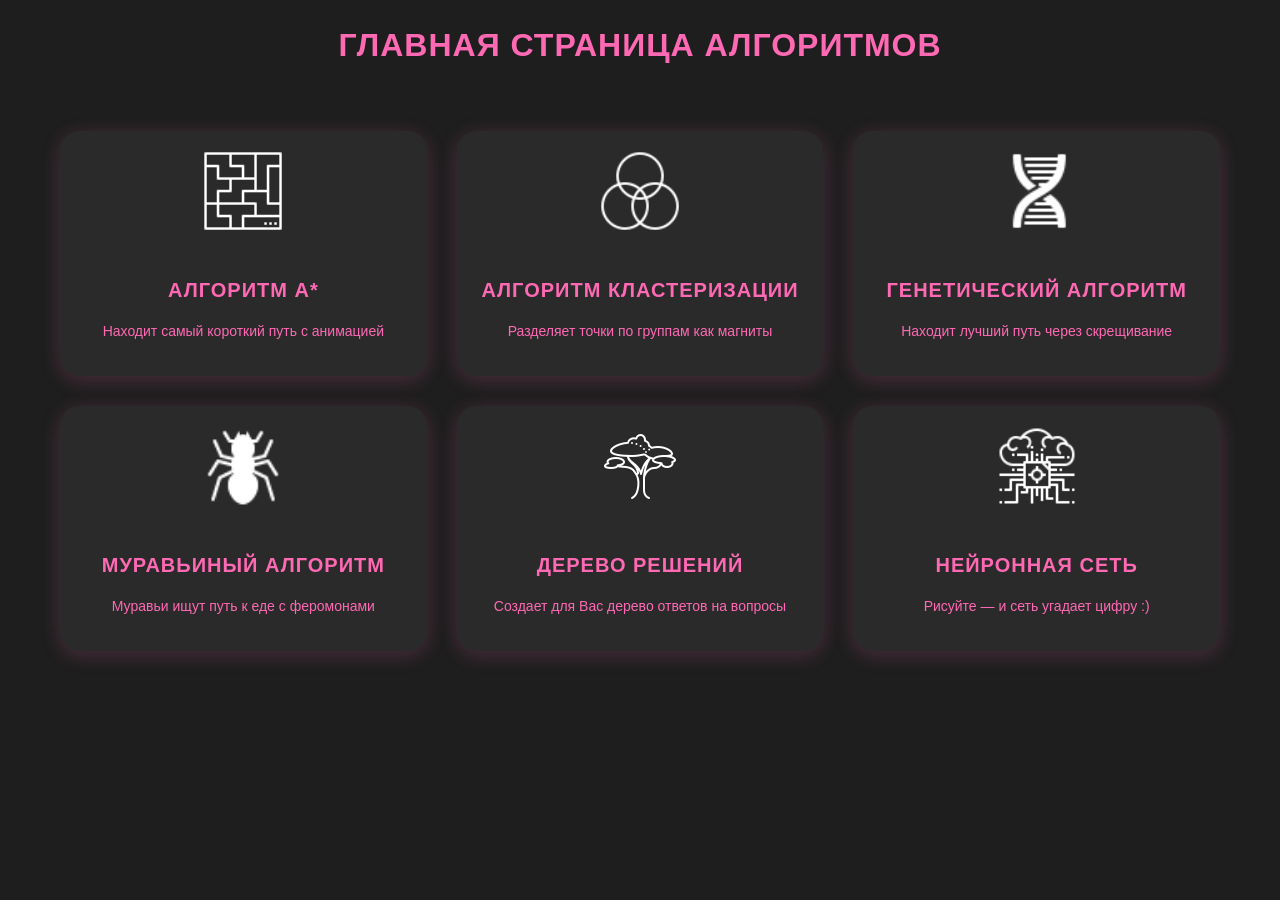
<file: index.html>
<!DOCTYPE html>
<html lang="ru">
<head>
    <meta charset="utf-8">
    <meta name="viewport" content="width=device-width, initial-scale=1.0">
    <title>Girls Page With Algorithms</title>
    <link rel="stylesheet" href="style.css">
</head>
<body>
<header>
    <h1>Главная страница алгоритмов</h1>
</header>

<main class="card-grid">
    <a class="card" href="A.html">
        <img src="icons/maze.png" alt="Алгоритм A*">
        <h2>Алгоритм A*</h2>
        <p>Находит самый короткий путь с анимацией</p>
    </a>

    <a class="card" href="algoritms/Klasterizacia.html">
        <img src="icons/rgb.png" alt="Кластеризация">
        <h2>Алгоритм кластеризации</h2>
        <p>Разделяет точки по группам как магниты</p>
    </a>

    <a class="card" href="Genoteka.html">
        <img src="icons/geno.png" alt="Генетический алгоритм">
        <h2>Генетический алгоритм</h2>
        <p>Находит лучший путь через скрещивание</p>
    </a>

    <a class="card" href="algoritms/Ants.html">
        <img src="icons/ant.png" alt="Муравьиный алгоритм">
        <h2>Муравьиный алгоритм</h2>
        <p>Муравьи ищут путь к еде с феромонами</p>
    </a>

    <a class="card" href="/decision-tree/">
        <img src="icons/tree.png" alt="Дерево решений">
        <h2>Дерево решений</h2>
        <p>Создает для Вас дерево ответов на вопросы</p>
    </a>

    <a class="card" href="ai.html">
        <img src="icons/ai.png" alt="Нейросеть">
        <h2>Нейронная сеть</h2>
        <p>Рисуйте — и сеть угадает цифру :)</p>
    </a>
</main>
</body>
</html>
</file>
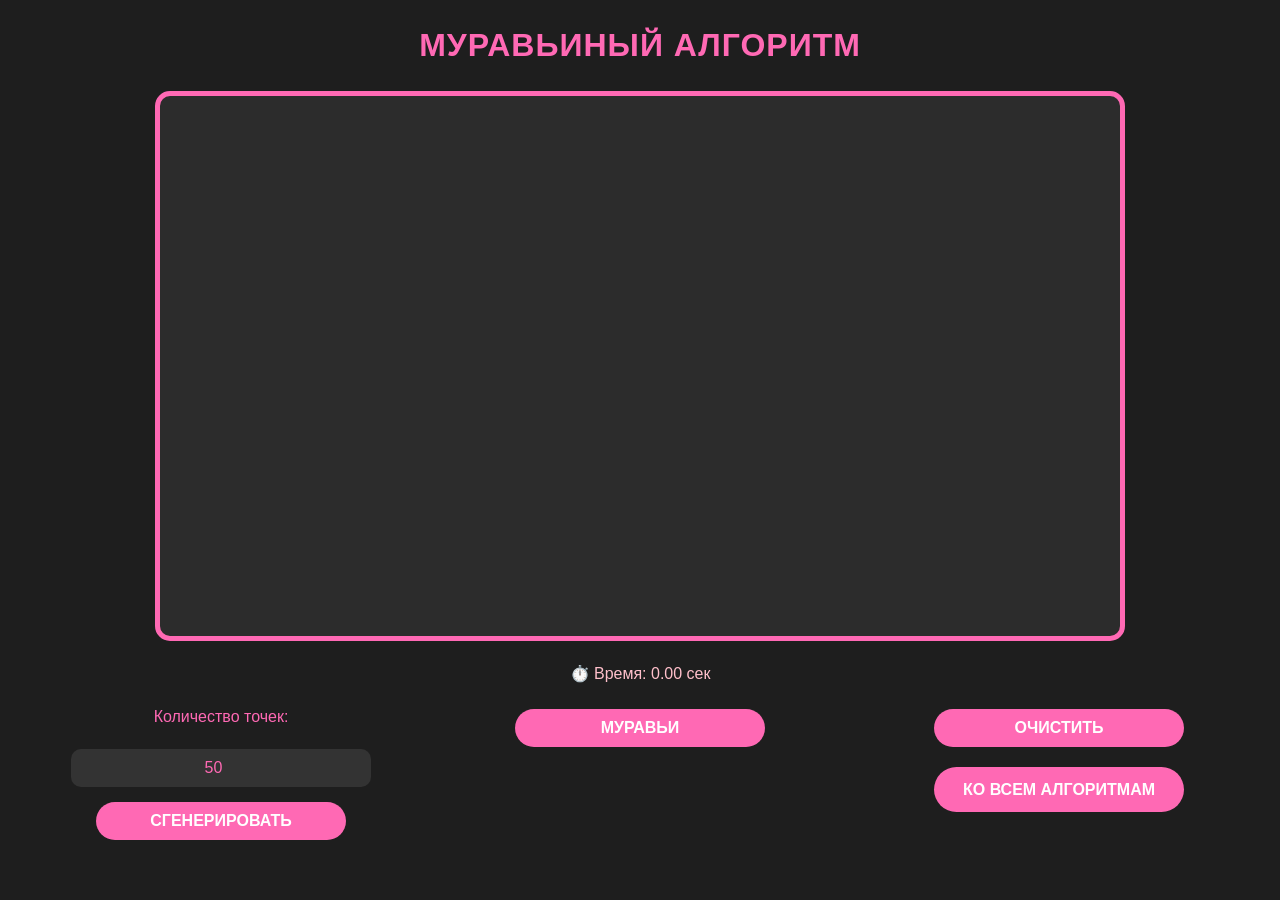
<file: algoritms/Ants.html>
<!DOCTYPE html>
<html lang="ru">
<head>
    <meta charset="UTF-8">
    <title>Муравьиный</title>
    <link rel="stylesheet" href="../style.css">
    <meta name="viewport" content="width=device-width, initial-scale=1.0">
</head>
<body>
<h1 class="text">Муравьиный алгоритм</h1>
<canvas id="canvas" class = "canvasClastering"></canvas>
<p id="timer">⏱️ Время: 0.00 сек</p>
<div class="controlsClM">
    <div class="left-panelClM">
        <label for="genCount">Количество точек:</label>
        <input type="number" id="genCount" min="1" max="1000" value="50">
        <button onclick="generateRandomPoints()">СГЕНЕРИРОВАТЬ</button>
    </div>
    <div class="center-panelClM">
        <button onclick="runAnts()">Муравьи</button>
    </div>
    <div class="right-panelClM">
        <button id="clear">ОЧИСТИТЬ</button>
        <a href="../index.html" class="back-button">Ко всем алгоритмам</a>
    </div>


</div>
<script src="ants.js"></script>
</body>
</html>
</file>
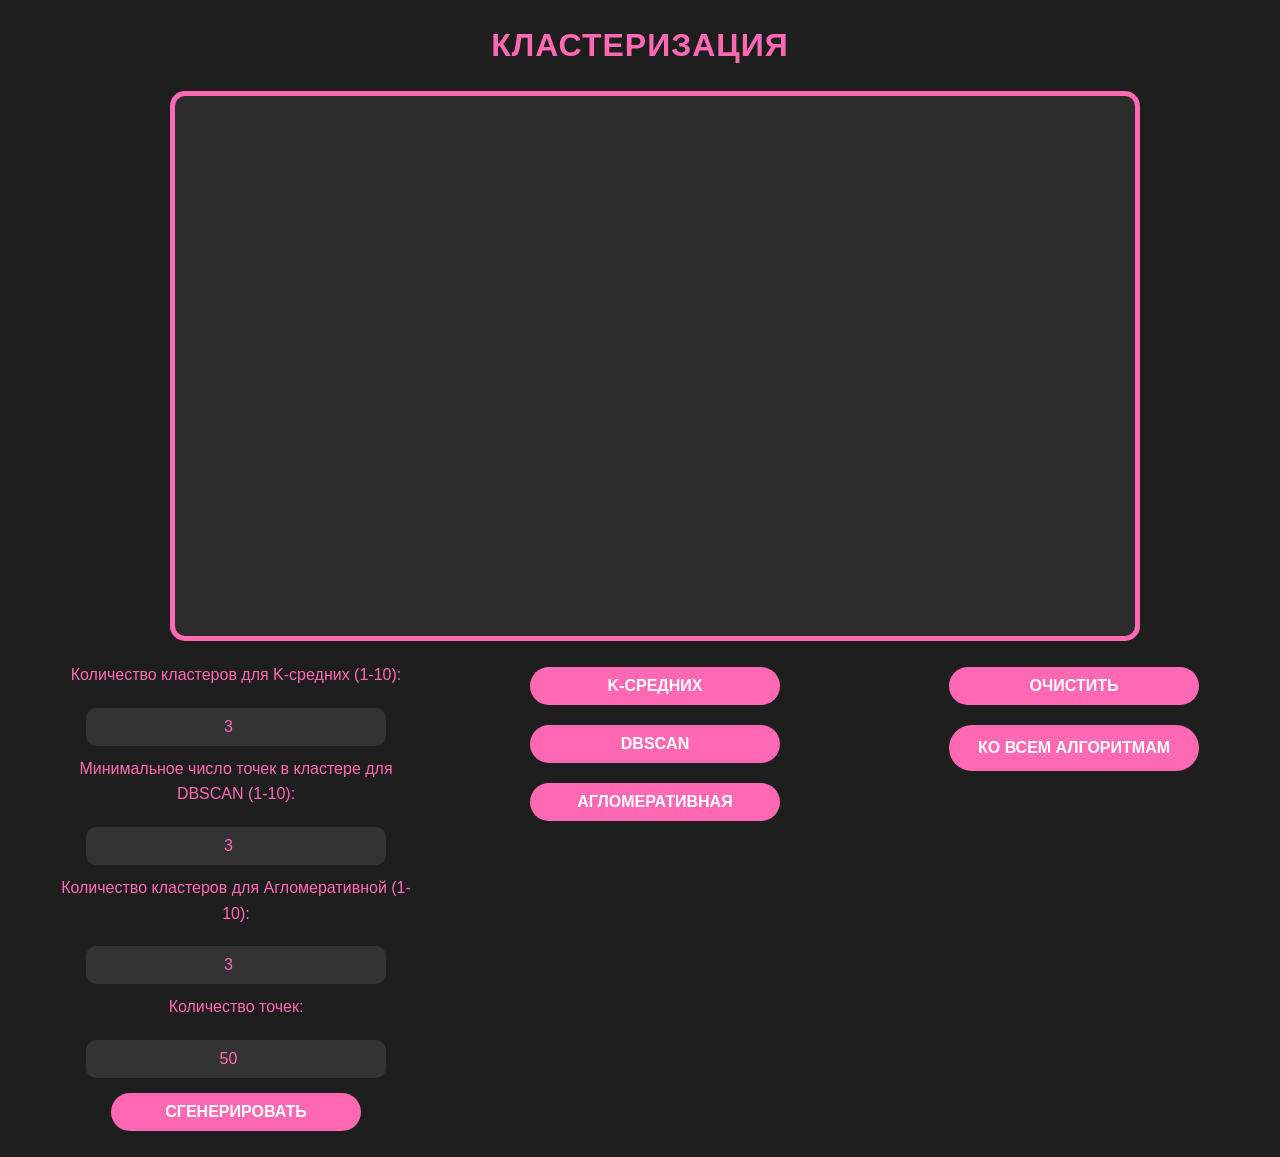
<file: algoritms/Klasterizacia.html>
<!DOCTYPE html>
<html lang="ru">
<head>
    <meta charset="UTF-8">
    <title>Кластеризация</title>
    <link rel="stylesheet" href="../style.css">
    <meta name="viewport" content="width=device-width, initial-scale=1.0">
</head>
<body>
<h1 class="text">Кластеризация</h1>
<div class="wr">
    <canvas id="canvas" class = "canvasClastering"></canvas>
    <div class="controlsClM">
        <div class="left-panelClM">
            <label for="genCount">Количество кластеров для K-средних (1-10):</label>
            <input type="number" id="genKlast" min="1" max="10" value="3">

            <label for="genCount">Минимальное число точек в кластере для DBSCAN (1-10):</label>
            <input type="number" id="genCPoints" min="1" max="10" value="3">

            <label for="genCount">Количество кластеров для Агломеративной (1-10):</label>
            <input type="number" id="genKlastAl" min="1" max="10" value="3">

            <label for="genCount">Количество точек:</label>
            <input type="number" id="genCount" min="1" max="1000" value="50">
            <button onclick="generateRandomPoints()">СГЕНЕРИРОВАТЬ</button>
        </div>
        <div class="center-panelClM">
            <button onclick="runKMeans()">K-СРЕДНИХ</button>
            <button onclick="runDBSCAN()">DBSCAN</button>
            <button onclick="runAglomerativ()">Агломеративная</button>
        </div>
        <div class="right-panelClM">

            <button id="clear">ОЧИСТИТЬ</button>
            <a href="../index.html" class="back-button">Ко всем алгоритмам</a>
        </div>
    </div>
</div>
<script src="klasterizacia.js"></script>
</body>
</html>
</file>
<file: style.css>
/* === ОБЩИЕ СТИЛИ === */
body {
    background-color: #1e1e1e;
    color: #ff69b4;
    font-family: Arial, sans-serif;
    max-width: 1200px;
    margin: 20px auto;
    padding: 0 20px;
    line-height: 1.6;
    text-align: center;
}

#message {
    font-size: 1rem;
    margin: 20px auto;
    padding: 8px 15px;
    max-width: 400px;
    background-color: transparent;
    color: #ff69b4;
    border: 1px solid #ff69b4;
    border-radius: 10px;
}


h1, h2 {
    color: #ff69b4;
    margin: 20px 0;
    text-transform: uppercase;
    letter-spacing: 1px;
}

.container, .wr {
    width: 100%;
    margin: 0 auto;
    padding: 0 15px;
    text-align: center;
}

/* === КНОПКИ === */
button, .button, a.button, .back-button {
    display: inline-block;
    padding: 10px 20px;
    margin: 5px;
    font-size: 16px;
    font-weight: bold;
    text-transform: uppercase;
    background-color: #ff69b4;
    color: #ffffff;
    border: none;
    border-radius: 25px;
    text-align: center;
    text-decoration: none;
    cursor: pointer;
    transition: all 0.3s ease;
    width: 100%;
    max-width: 250px;
    box-sizing: border-box;
}

button:hover, .button:hover, a.button:hover, .back-button:hover {
    background-color: #ffc0cb;
    color: #000000;
    transform: translateY(-2px);
    box-shadow: 0 5px 15px rgba(255,105,180,0.3);
}

/* === ПОЛЯ ВВОДА === */
input[type="number"],
input[type="range"],
textarea {
    width: 100%;
    max-width: 300px;
    padding: 10px;
    margin-top: 10px;
    border: none;
    border-radius: 10px;
    font-size: 16px;
    text-align: center;
    background-color: #333;
    color: #ff69b4;
    box-sizing: border-box;
}

/* === КАНВАСЫ === */
canvas {
    display: block;
    margin: 20px auto;
    border: 5px solid #ff69b4;
    background-color: #2c2c2c;
    border-radius: 15px;
    max-width: 100%;
    height: auto;
}
.canvasClastering {
    display: block;
    border: 5px solid #ff69b4;
    margin: 20px auto;
    max-width: 100%;
    height: 60vh;
    width: 75vw;
}

/* === СЕКЦИИ === */
.controls, .settings, .left-panel, .right-panel {
    display: flex;
    flex-direction: column;
    align-items: center;
    gap: 10px;
    margin: 10px 0;
}

.controlsClM {
    display: flex;
    justify-content: space-between;
}

.left-panelClM, .center-panelClM, .right-panelClM {
    display: flex;
    flex-direction: column;
    align-items: center;
    gap: 10px;
    margin: 1px;
    width: 30%;
}

.button-row {
    display: flex;
    flex-wrap: wrap;
    justify-content: center;
    gap: 10px;
    margin-top: 10px;
}


.layout {
    display: flex;
    justify-content: space-between;
    align-items: flex-start;
    gap: 20px;
    padding: 20px 0;
}

.center {
    display: flex;
    flex-direction: column;
    align-items: center;
    gap: 10px;
}

/* === ВЫВОД / ТЕКСТ === */
#out, #result, #prediction-result, #message {
    margin-top: 20px;
    padding: 10px 15px;
    background-color: #2c2c2c;
    border: 1px solid hotpink;
    border-radius: 10px;
    white-space: pre-line;
    font-family: monospace;
    color: #ff69b4;
}

#timer {
    margin-top: 10px;
    font-size: 16px;
    color: #ffc0cb;
}

/* === КАРТОЧКИ === */
.card-grid {
    display: grid;
    grid-template-columns: repeat(3, 1fr);
    gap: 30px;
    padding: 40px 20px;
    max-width: 1200px;
    margin: 0 auto;
}

.card {
    background-color: #2a2a2a;
    color: #ff69b4;
    border-radius: 20px;
    padding: 20px;
    text-align: center;
    text-decoration: none;
    box-shadow: 0 4px 20px rgba(255, 105, 180, 0.2);
    transition: transform 0.3s ease, box-shadow 0.3s ease;
}

.card:hover {
    transform: translateY(-5px);
    box-shadow: 0 8px 25px rgba(255, 105, 180, 0.4);
    background-color: #ff69b4;
    color: #2a2a2a;
}

.card img {
    width: 80px;
    height: 80px;
    margin-bottom: 15px;
}

.card h2 {
    font-size: 20px;
    margin-bottom: 10px;
}

.card p {
    font-size: 14px;
}

/* === ДЕРЕВО РЕШЕНИЙ === */
.tree-container {
    margin-top: 30px;
    padding: 20px;
    background-color: #2c2c2c;
    border-radius: 8px;
}

.decision-tree {
    font-family: monospace;
    white-space: pre-wrap;
    line-height: 1.5;
}

.tree-node {
    margin: 10px 0;
    padding: 8px;
    border-left: 2px solid #444;
}

.node-condition { color: #4fc3f7; font-weight: bold; }
.node-class     { color: #81c784; font-weight: bold; }
.node-samples   { color: #ba68c8; font-size: 0.9em; }


.tree-error, .error {
    color: #ff5252;
    padding: 10px;
    background-color: #3a3a3a;
    border-radius: 4px;
}

/* === АДАПТИВНОСТЬ === */
@media (max-width: 1200px) {
    body {
        padding: 0 15px;
    }
}

@media (max-width: 800px) {
    .layout {
        flex-direction: column;
        align-items: center;
    }

    .button-row {
        flex-direction: column;
        align-items: center;
    }

    button, .button, a.button, input[type="number"] {
        max-width: 300px;
    }

    .card-grid {
        grid-template-columns: repeat(2, 1fr);
    }
}

@media (max-width: 450px) {
    h1 {
        font-size: 22px;
    }

    #message {
        font-size: 1.2rem;
    }

    button, .button {
        font-size: 14px;
        padding: 10px 20px;
    }

    input[type="number"] {
        font-size: 14px;
        padding: 8px;
    }

    .card-grid {
        grid-template-columns: 1fr;
    }
}

.card:hover {
    background-color: #ff69b4;
    color: #2a2a2a;
}

.card:hover h2,
.card:hover p {
    color: #2a2a2a;
}
</file>
